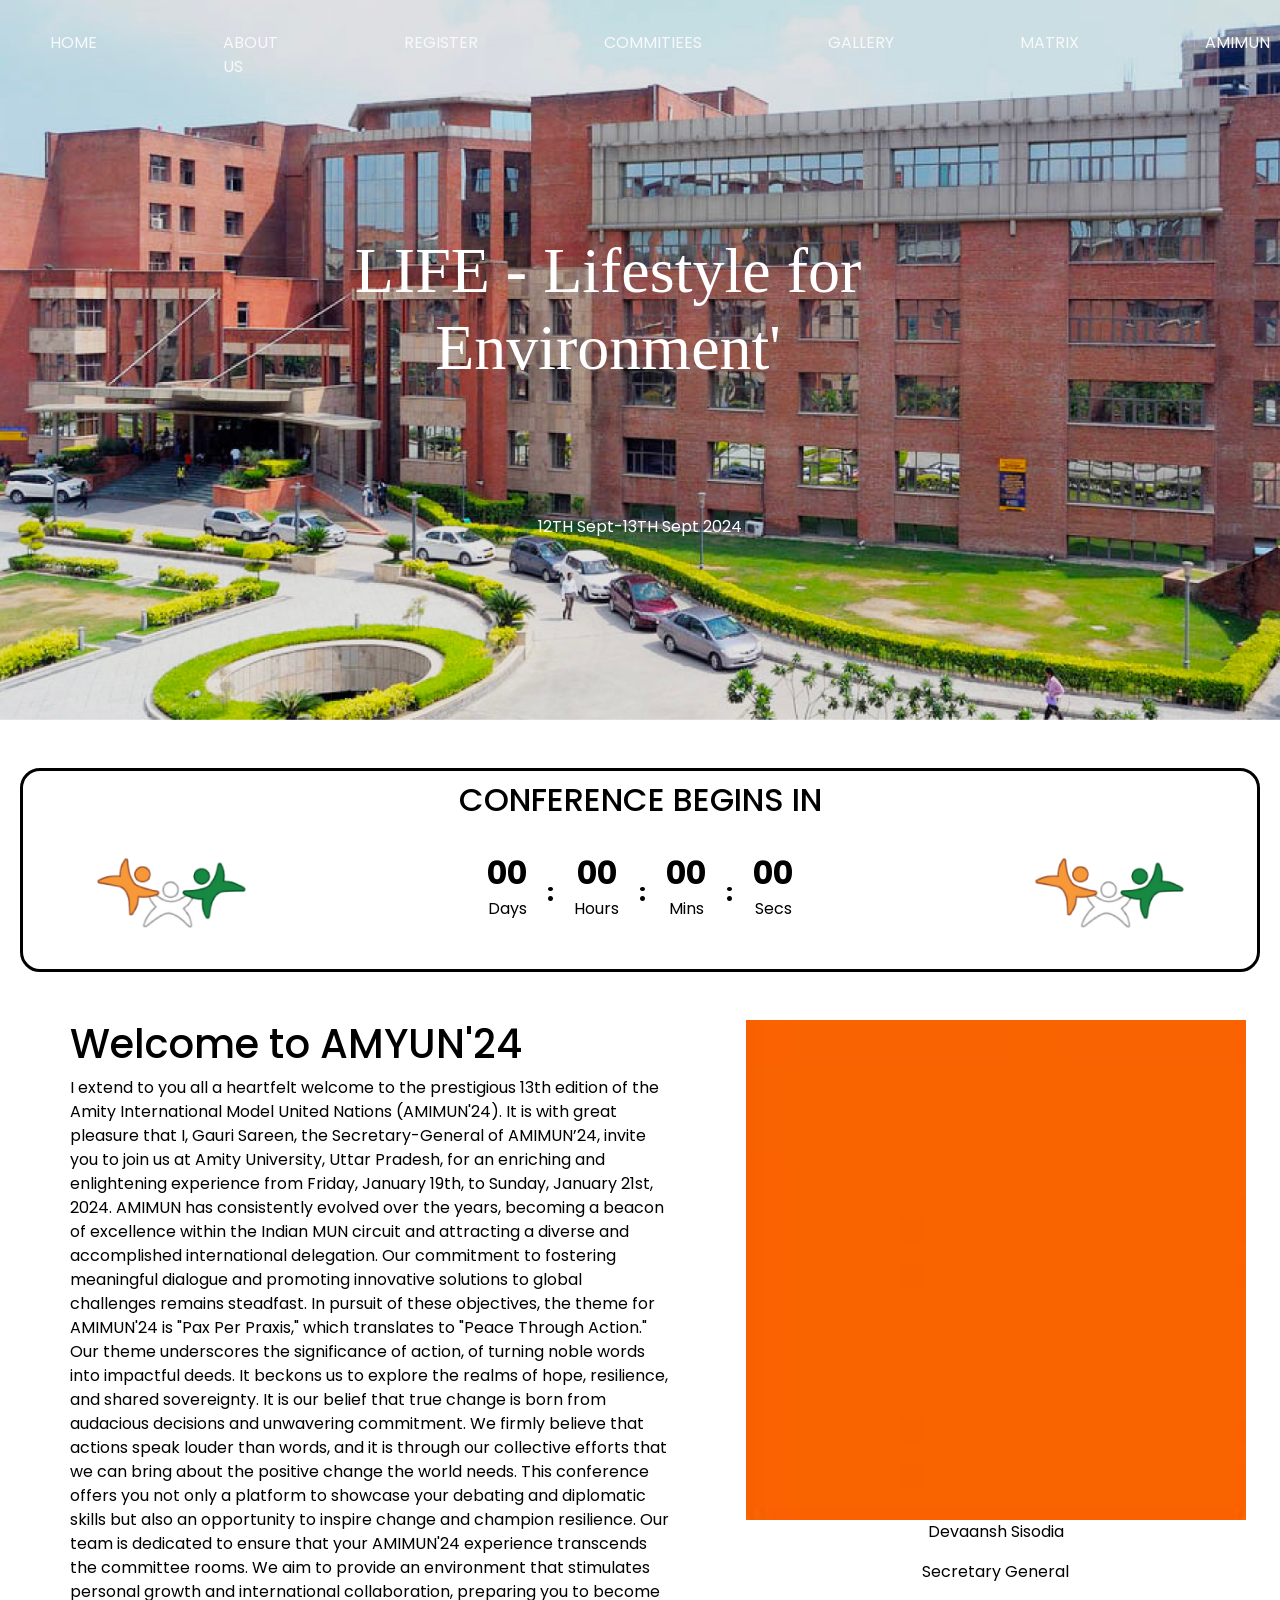
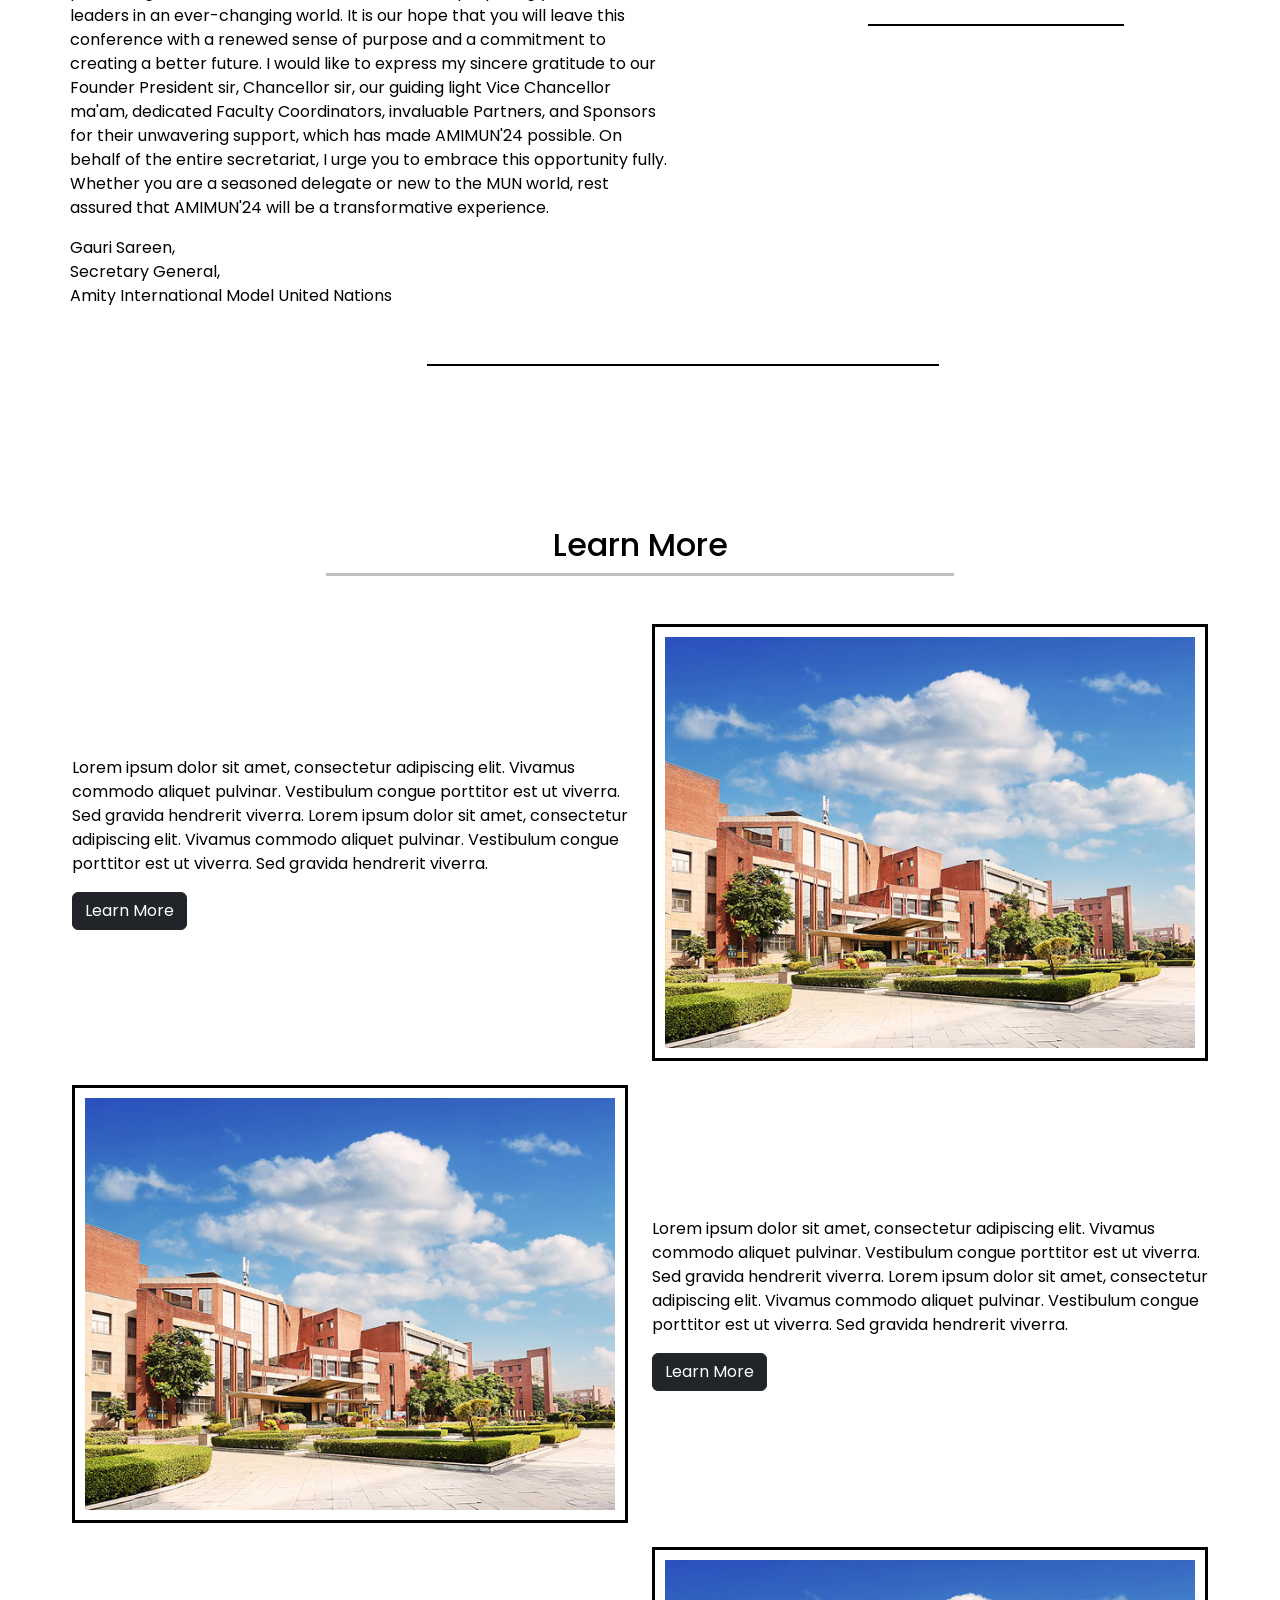
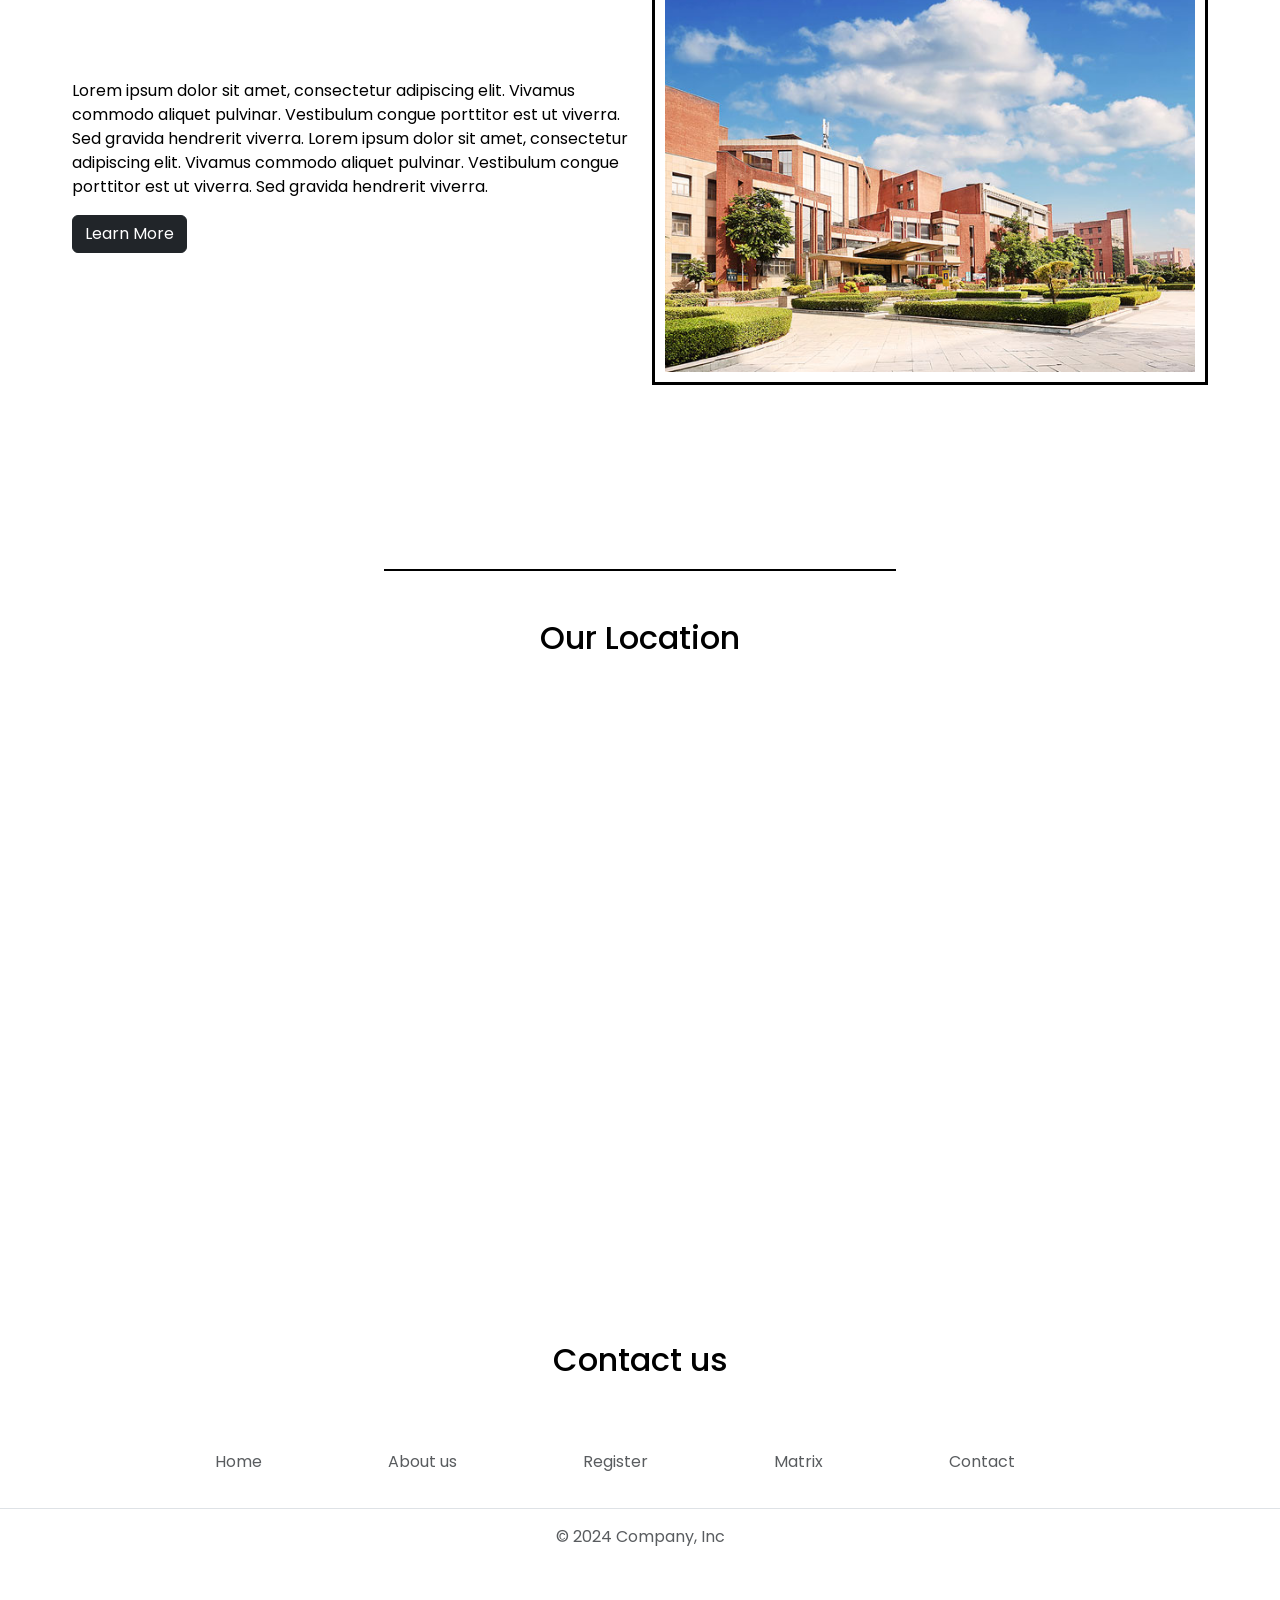
<file: index.html>
<!DOCTYPE html>
<html lang="en">
  <head>
    <meta charset="utf-8" />
    <meta name="viewport" content="width=device-width, initial-scale=1" />
    <title>Bootstrap demo</title>
    <link rel="stylesheet" href="style1.css" />
    <link
      href="https://cdn.jsdelivr.net/npm/bootstrap@5.3.2/dist/css/bootstrap.min.css"
      rel="stylesheet"
      integrity="sha384-T3c6CoIi6uLrA9TneNEoa7RxnatzjcDSCmG1MXxSR1GAsXEV/Dwwykc2MPK8M2HN"
      crossorigin="anonymous"
    />
    <script type="text/javascript">
                  // Set the date we're counting down to
          var countDownDate = new Date("Sep 12, 2024 00:00:00").getTime();

      // Update the count down every 1 second
      var x = setInterval(function() {

          // Get today's date and time
          var now = new Date().getTime();

          // Find the distance between now and the count down date
          var distance = countDownDate - now;

          // Time calculations for days, hours, minutes and seconds
          var days = Math.floor(distance / (1000 * 60 * 60 * 24));
          var hours = Math.floor((distance % (1000 * 60 * 60 * 24)) / (1000 * 60 * 60));
          var minutes = Math.floor((distance % (1000 * 60 * 60)) / (1000 * 60));
          var seconds = Math.floor((distance % (1000 * 60)) / 1000);

          // Display the result in the elements with id
          document.getElementById("days").innerHTML = days;
          document.getElementById("hours").innerHTML = hours;
          document.getElementById("minutes").innerHTML = minutes;
          document.getElementById("seconds").innerHTML = seconds;

          // If the count down is over, write some text
          if (distance < 0) {
              clearInterval(x);
              document.getElementById("days").innerHTML = "00";
              document.getElementById("hours").innerHTML = "00";
              document.getElementById("minutes").innerHTML = "00";
              document.getElementById("seconds").innerHTML = "00";
      }
      },1000);
    </script>
  </head>

  <body>
    <div id="background-image-section" class="background-image-section">
        <nav class="navbar navbar-expand-lg">
          <div class="container-fluid">
            <button
              class="navbar-toggler"
              type="button"
              data-bs-toggle="collapse"
              data-bs-target="#navbarNav"
              aria-controls="navbarNav"
              aria-expanded="false"
              aria-label="Toggle navigation"
            >
              <span class="navbar-toggler-icon"></span>
            </button>
            <div class="collapse navbar-collapse" id="navbarNav">
              <ul class="navbar-nav">
                <li class="nav-item">
                  <a class="nav-link text-light" href="#">HOME</a>
                </li>
                <li class="nav-item">
                  <a class="nav-link text-light" href="#">ABOUT US</a>
                </li>
                <li class="nav-item">
                  <a class="nav-link text-light" href="#">REGISTER</a>
                </li>
                <li class="nav-item">
                  <a class="nav-link text-light" href="#">COMMITIEES</a>
                </li>
                <div class="logo-img text-center">
                  <img
                    src="LOGOPNGWHITE (1).png"
                    alt="Image"
                    class="img-fluid"
                    width="400"
                  />
                </div>
                <li class="nav-item">
                  <a class="nav-link text-light" href="#">GALLERY</a>
                </li>
                <li class="nav-item">
                  <a class="nav-link text-light" href="#">MATRIX</a>
                </li>
                <li class="nav-item">
                  <a class="nav-link text-light" href="#">AMIMUN</a>
                </li>
                <li class="nav-item">
                  <a class="nav-link text-light" href="#">CONTACT</a>
                </li>
              </ul>
            </div>
          </div>
        </nav>
  
        <!-- Content under the navbar -->
        <div class="container">
          <div class="row">
            <div class="col mx-auto">
              <h1 class="amitymodelheading text-center">
                LIFE - Lifestyle for <br />Environment'
              </h1>
              <p class="text-center text-white">12TH Sept-13TH Sept 2024</p>
            </div>
          </div>
        </div>
      </div>
      <div class="container1 my-5">
        <div class="row justify-content-center">
          <div class="col-12 text-center">
            <h2>CONFERENCE BEGINS IN</h2>
          </div>
          <div class="col-12 d-flex justify-content-center align-items-center">
            <div class="img-container">
              <img src="LogoOnly.png" width="150" alt="AMYUMN" />
            </div>
            <div class="timer-container d-flex justify-content-center align-items-center">
              <div class="time-box">
                <span id="days">00</span>
                <p>Days</p>
              </div>
              <div class="separator">:</div>
              <div class="time-box">
                <span id="hours">00</span>
                <p>Hours</p>
              </div>
              <div class="separator">:</div>
              <div class="time-box">
                <span id="minutes">00</span>
                <p>Mins</p>
              </div>
              <div class="separator">:</div>
              <div class="time-box">
                <span id="seconds">00</span>
                <p>Secs</p>
              </div>
            </div>
            <div class="img-container1">
              <img src="LogoOnly.png" width="150" alt="AMYUMN" />
            </div>
          </div>
        </div>
      </div>
      
    <div class="welcome-area">
        <div class="container-fluid mx-5">
            <div class="row ">
                <div class="col the-text">
                    <h1 class="first col the-text">
                        Welcome to AMYUN'24
                    </h1>
                    <p>I extend to you all a heartfelt welcome to the prestigious 13th edition of the Amity
                        International Model United Nations (AMIMUN'24). It is with great pleasure that I, Gauri Sareen,
                        the Secretary-General of AMIMUN’24, invite you to join us at Amity University, Uttar Pradesh,
                        for an enriching and enlightening experience from Friday, January 19th, to Sunday, January 21st,
                        2024. AMIMUN has consistently evolved over the years, becoming a beacon of excellence within the
                        Indian MUN circuit and attracting a diverse and accomplished international delegation. Our
                        commitment to fostering meaningful dialogue and promoting innovative solutions to global
                        challenges remains steadfast. In pursuit of these objectives, the theme for AMIMUN'24 is "Pax
                        Per Praxis," which translates to "Peace Through Action." Our theme underscores the significance
                        of action, of turning noble words into impactful deeds. It beckons us to explore the realms of
                        hope, resilience, and shared sovereignty. It is our belief that true change is born from
                        audacious decisions and unwavering commitment. We firmly believe that actions speak louder than
                        words, and it is through our collective efforts that we can bring about the positive change the
                        world needs. This conference offers you not only a platform to showcase your debating and
                        diplomatic skills but also an opportunity to inspire change and champion resilience. Our team is
                        dedicated to ensure that your AMIMUN'24 experience transcends the committee rooms. We aim to
                        provide an environment that stimulates personal growth and international collaboration,
                        preparing you to become leaders in an ever-changing world. It is our hope that you will leave
                        this conference with a renewed sense of purpose and a commitment to creating a better future. I
                        would like to express my sincere gratitude to our Founder President sir, Chancellor sir, our
                        guiding light Vice Chancellor ma'am, dedicated Faculty Coordinators, invaluable Partners, and
                        Sponsors for their unwavering support, which has made AMIMUN'24 possible. On behalf of the
                        entire secretariat, I urge you to embrace this opportunity fully. Whether you are a seasoned
                        delegate or new to the MUN world, rest assured that AMIMUN'24 will be a transformative
                        experience.

                    </p>
                    <p>
                        Gauri Sareen,<br>
                        Secretary General,<br>
                        Amity International Model United Nations
                    </p>
                </div>
                <div class="col col-md-4s text-center">
                    <img src="orange.jpg" width="500">
                    <p>Devaansh Sisodia</p>
                    <p>Secretary General</p>

                   <div class="ine" style="height: 2px; background-color: black; margin: 40px auto ; width: 20vw;"></div>
                </div>
                
            </div>
            <div class="ine" style="height: 2px; background-color: black; margin: 40px auto ; width: 40vw;"></div>
        </div>
    </div>
    <div class="container-fluid  textcont">
        <div class="row">
            <div class="col-12 text-center mb-4">
                <h2>Learn More</h2>
                <hr class="learn-more-underline">
            </div>
        </div>
        
        <div class="row align-items-center my-4 mx-5">
            <div class="col-md-6 order-md-2 text-center">
                <img src="1.jpg" class="img-fluid learn-more-img" alt="Placeholder Image">
            </div>
            <div class="col-md-6 order-md-1">
                <p>Lorem ipsum dolor sit amet, consectetur adipiscing elit. Vivamus commodo aliquet pulvinar. Vestibulum congue porttitor est ut viverra. Sed gravida hendrerit viverra. Lorem ipsum dolor sit amet, consectetur adipiscing elit. Vivamus commodo aliquet pulvinar. Vestibulum congue porttitor est ut viverra. Sed gravida hendrerit viverra.</p>
                <button class="btn btn-dark">Learn More</button>
            </div>
        </div>
        
        <div class="row align-items-center mx-5 ">
            <div class="col-md-6 text-center">
                <img src="1.jpg" class="img-fluid learn-more-img" alt="Placeholder Image">
            </div>
            <div class="col-md-6">
                <p>Lorem ipsum dolor sit amet, consectetur adipiscing elit. Vivamus commodo aliquet pulvinar. Vestibulum congue porttitor est ut viverra. Sed gravida hendrerit viverra. Lorem ipsum dolor sit amet, consectetur adipiscing elit. Vivamus commodo aliquet pulvinar. Vestibulum congue porttitor est ut viverra. Sed gravida hendrerit viverra.</p>
                <button class="btn btn-dark">Learn More</button>
            </div>
        </div>
        
        <div class="row align-items-center my-4 mx-5">
            <div class="col-md-6 order-md-2 text-center">
                <img src="1.jpg" class="img-fluid learn-more-img" alt="Placeholder Image">
            </div>
            <div class="col-md-6 order-md-1">
                <p>Lorem ipsum dolor sit amet, consectetur adipiscing elit. Vivamus commodo aliquet pulvinar. Vestibulum congue porttitor est ut viverra. Sed gravida hendrerit viverra. Lorem ipsum dolor sit amet, consectetur adipiscing elit. Vivamus commodo aliquet pulvinar. Vestibulum congue porttitor est ut viverra. Sed gravida hendrerit viverra.</p>
                <button class="btn btn-dark">Learn More</button>
            </div>
        </div>
    </div>
    <div class="ine" style="height: 2px; background-color: black; margin: 40px auto ; width: 40vw;"></div>
    <div class="container my-5">
        <div class="row justify-content-center">
            <div class="col-12 text-center">
                <h2>Our Location</h2>
            </div>
            <div class="col-12">
                <div class="map-container">
                    <iframe 
                        src="https://www.google.com/maps/embed?pb=!1m18!1m12!1m3!1d3153.428573290407!2d-122.0842496846813!3d37.4220659798228!2m3!1f0!2f0!3f0!3m2!1i1024!2i768!4f13.1!3m3!1m2!1s0x808fb5e4b8b8b8b8%3A0x2b9e1b1e1b1e1b1e!2sGoogleplex!5e0!3m2!1sen!2sus!4v1605254811784!5m2!1sen!2sus"
                        width="100%" height="450" style="border:0;" allowfullscreen="" aria-hidden="false" tabindex="0">
                    </iframe>
                </div>
            </div>
        </div>
    </div>
    <div class="contact text-center">
        <div class="container ">
            <div class="row">
                <div class="col">
                   <h2>Contact us</h2>
                </div>
                
            </div>
        </div>
    </div>
    <footer class="py-3 my-4">
        <ul class="nav justify-content-center border-bottom pb-3 mb-3">
          <li class="nav-item"><a href="#" class="nav-link px-2 text-body-secondary">Home</a></li>
          <li class="nav-item"><a href="#" class="nav-link px-2 text-body-secondary">About us</a></li>
          <li class="nav-item"><a href="#" class="nav-link px-2 text-body-secondary">Register</a></li>
          <li class="nav-item"><a href="#" class="nav-link px-2 text-body-secondary">Matrix</a></li>
          <li class="nav-item"><a href="#" class="nav-link px-2 text-body-secondary">Contact</a></li>
        </ul>
        <p class="text-center text-body-secondary">© 2024 Company, Inc</p>
      </footer>

    <script src="https://cdn.jsdelivr.net/npm/bootstrap@5.3.2/dist/js/bootstrap.bundle.min.js"
        integrity="sha384-C6RzsynM9kWDrMNeT87bh95OGNyZPhcTNXj1NW7RuBCsyN/o0jlpcV8Qyq46cDfL"
        crossorigin="anonymous"></script>
</body>

</html>
</file>
<file: style1.css>
@import url("https://fonts.googleapis.com/css2?family=Poppins&display=swap");
@import url("https://fonts.googleapis.com/css2?family=Alegreya+Sans:ital,wght@0,400;0,500;0,700;0,800;0,900;1,400;1,500;1,700;1,800;1,900&family=PT+Serif:ital,wght@0,700;1,400;1,700&family=Poppins&display=swap");
@import url("https://fonts.googleapis.com/css2?family=Raleway&display=swap");

* {
  margin: 0;
  padding: 0;
  font-family: "Poppins", sans-serif;
  box-sizing: border-box;
  color: #000000;
}
.navbar-nav .nav-link {
  position: relative;
  text-decoration: none;
}
.navbar-nav .nav-link:hover::before {
  visibility: visible;
  transform: scaleX(1);
}

.navbar-nav .nav-link::before {
  content: "";
  position: absolute;
  width: 100%;
  height: 2px;
  bottom: 0;
  left: 0;
  background-color: #0c1a4d; /* Set the color of the underline */
  visibility: hidden;
  transform: scaleX(0);
  transition: all 0.3s ease-in-out;
}

.nav-item {
  margin: 15px 80px 10px 30px;
}
/* 
Background image Section */

#background-image-section {
  background-color: aqua;
  background: url("image\ 3\ \(1\).png");
  min-height: 80vh;
  width: 100%;
  background-size: cover;
  color: #fff;
  /* opacity: 0.5; */
}
.amitymodelheading {
  color: #fff;
  font-family: "PT";
  margin: 2em 1em 2em 0em;
  font-size: 4rem;
  /* z-index:6; */
}
.timer {
  height: 80px;
  background-color: #0c1a4d;
  width: 100%;
  color: #fff;
}
.timer-text {
  color: #fff;
  padding: 30px 10px 0px 80px;
}

.welcome-area {
  margin: 30px 20px 0px 10px;
}
.caption {
  margin: 60px 40px;
  font-family: "Raleway";
}
.learn {
  color: #39416a;
  text-align: center;
  font-family: "Tinos";
  font-size: 60px;
  font-style: normal;
  font-weight: 400;
  line-height: normal;
  margin-bottom: 20px;
}
.sec-title {
  color: #383159;
  text-align: center;
  font-size: 30px;
  font-style: normal;
  font-weight: 400;
  line-height: normal;
  letter-spacing: 3.75px;
  margin: 10px;
}
.sec-text{
    margin: 10px 20px 20px 20px;
}

.timer-container {
  border: 2px solid #333;
  padding: 20px;
  border-radius: 10px;
  background-color: #fff;
}

.time-box {
  margin: 0 10px;
  text-align: center;
}

.time-box span {
  font-size: 2rem;
  font-weight: bold;
  display: block;
}

.separator {
  font-size: 2rem;
  font-weight: bold;
}
.learn-more-underline {
  width: 50%;
  margin: 0 auto;
  border-top: 3px solid black;
}

.learn-more-img {
  max-width: 100%;
  height: auto;
  border: 3px solid #000;
  padding: 10px;
}
body {
  background-color: #f8f9fa;
  color: #333;
}

.map-container {
  position: relative;
  overflow: hidden;
  width: 100%;
  padding-top: 56.25%; /* 16:9 Aspect Ratio */
}

.map-container iframe {
  position: absolute;
  top: 0;
  left: 0;
  width: 100%;
  height: 100%;
  border: 0;
}
.container1 {
  margin: 0;
  border:3px solid black;
  border-radius: 20px;
  padding:10px;
  margin:20px;
}
.textcont{
  margin: 5em 5em 5em 5em;
  padding: 5em;
}
.img{
  /* margin:20px 20px;
  padding:20px 20px; */
  align-items: left;

}
.img-container {
  margin-right: 209px; /* Adjust space between the image and timer */
}

.timer-container {
  display: flex;
  justify-content: center;
  align-items: center;
  border:2px solid white;
}

.time-box {
  text-align: center;
}

.separator {
  padding: 0 10px;
  font-size: 24px;
}
.img-container1 {
  margin-left: 209px; /* Adjust space between the image and timer */
}
</file>
